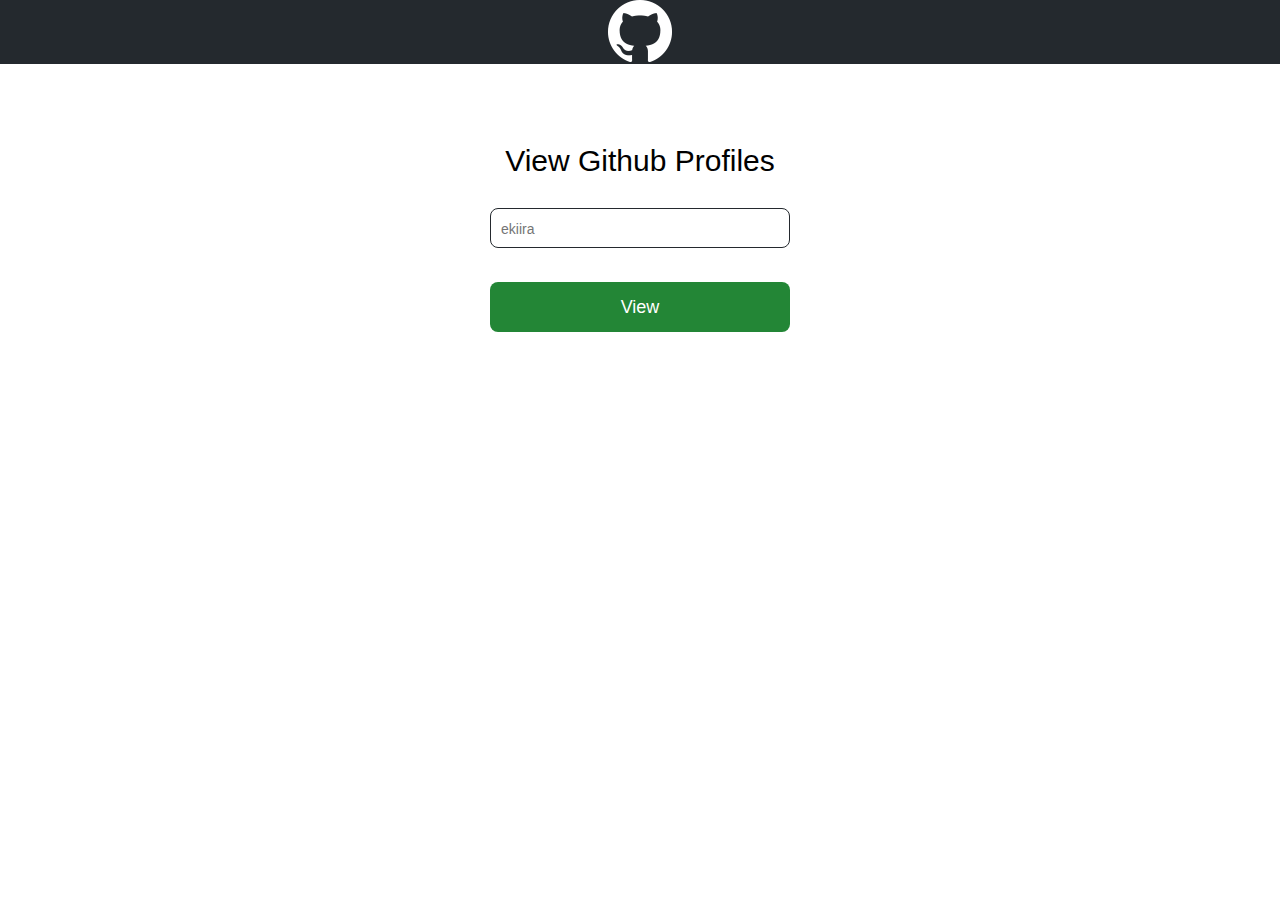
<file: index.html>
<!DOCTYPE html>
<html lang="en">
  <head>
    <meta charset="UTF-8" />
    <meta http-equiv="X-UA-Compatible" content="IE=edge" />
    <meta name="viewport" content="width=device-width, initial-scale=1.0" />
    <title>Github</title>
    <link
      rel="shortcut icon"
      href="/assets/GitHub-Mark-Light-64px.png"
      type="image/x-icon"
    />
    <!-- Custom css -->
    <link rel="stylesheet" href="./styles/style.css" />
  </head>
  <body>
    <section class="wrapper">
      <nav class="idea">
        <a href="#" class="header">
          <img
            src="./assets/GitHub-Mark-Light-64px.png"
            class="github"
            alt="github-logo"
          />
        </a>
      </nav>
      <div>
        <div>
          <p class="head">View Github Profiles</p>
        </div>
        <div class="form">
          <div>
            <div>
              <input type="text" class="search-input" placeholder="ekiira" required />
            </div>
            <p class="message"></p>
            <button type="button" class="search-button">View</button>
          </div>
        </div>
      </div>
    </section>

    <script src="./js/index.js"></script>
  </body>
</html>
</file>
<file: styles/style.css>
:root {
  --darkBlue: #24292e;
  --border: #ebedef;
  --primaryBlue: #0366d6;
  --white: #ffffff;
}

* {
  box-sizing: border-box;
}

body {
  font-family: -apple-system, BlinkMacSystemFont, "Segoe UI", Roboto, Oxygen,
    Ubuntu, Cantarell, "Open Sans", "Helvetica Neue", sans-serif;
  margin: 0;
  overflow-x: hidden;
}

img {
  vertical-align: middle;
}

.idea {
  background-color: var(--darkBlue);
  display: flex;
  align-items: center;
  justify-content: center;
}

.wrapper {
  height: 100vh;
  width: 100%;
}

.head {
  margin-top: 40px;
  padding-top: 40px;
  font-weight: 100;
  font-size: 30px;
  color: var(--darkblue);
  text-align: center;
}

.form {
  display: flex;
  justify-content: center;
}

.search-input {
  height: 40px;
  width: 300px;
  font-weight: 400;
  font-size: 18px;
  padding: 10px 0 10px 10px;
  border-radius: 8px;
  border: 1px solid var(--darkBlue);
}

.search-input:focus {
  outline: none;
}

.search-input::placeholder {
  font-size: 14px;
}

.search-button {
  margin-top: 20px;
  height: 50px;
  width: 100%;
  background-color: #238636;
  color: white;
  border-radius: 8px;
  font-size: 18px;
  border: none;
  transition: 0.5s all ease;
}

.search-button:hover {
  opacity: 0.8;
}

.search-button:focus {
  outline: none;
}

.message {
  color: red;
  font-weight: 300;
  font-size: 14px;
  /* margin-top: 30px; */
  margin-bottom: 0;
}

.error {
  margin-top: 40px;
  padding-top: 40px;
  height: 100%;
  text-align: center;
}

.error p {
  font-size: 30px;
  font-weight: 100;
}

.error button {
  background-color: #238636;
  color: white;
  height: 50px;
  font-weight: 300;
  width: 300px;
  border-radius: 8px;
  font-size: 18px;
  border: none;
  transition: 0.5s all ease;
}

.error button a {
  color: white;
  text-decoration: none;
}

.error button a {
  opacity: 0.8;
}
</file>
